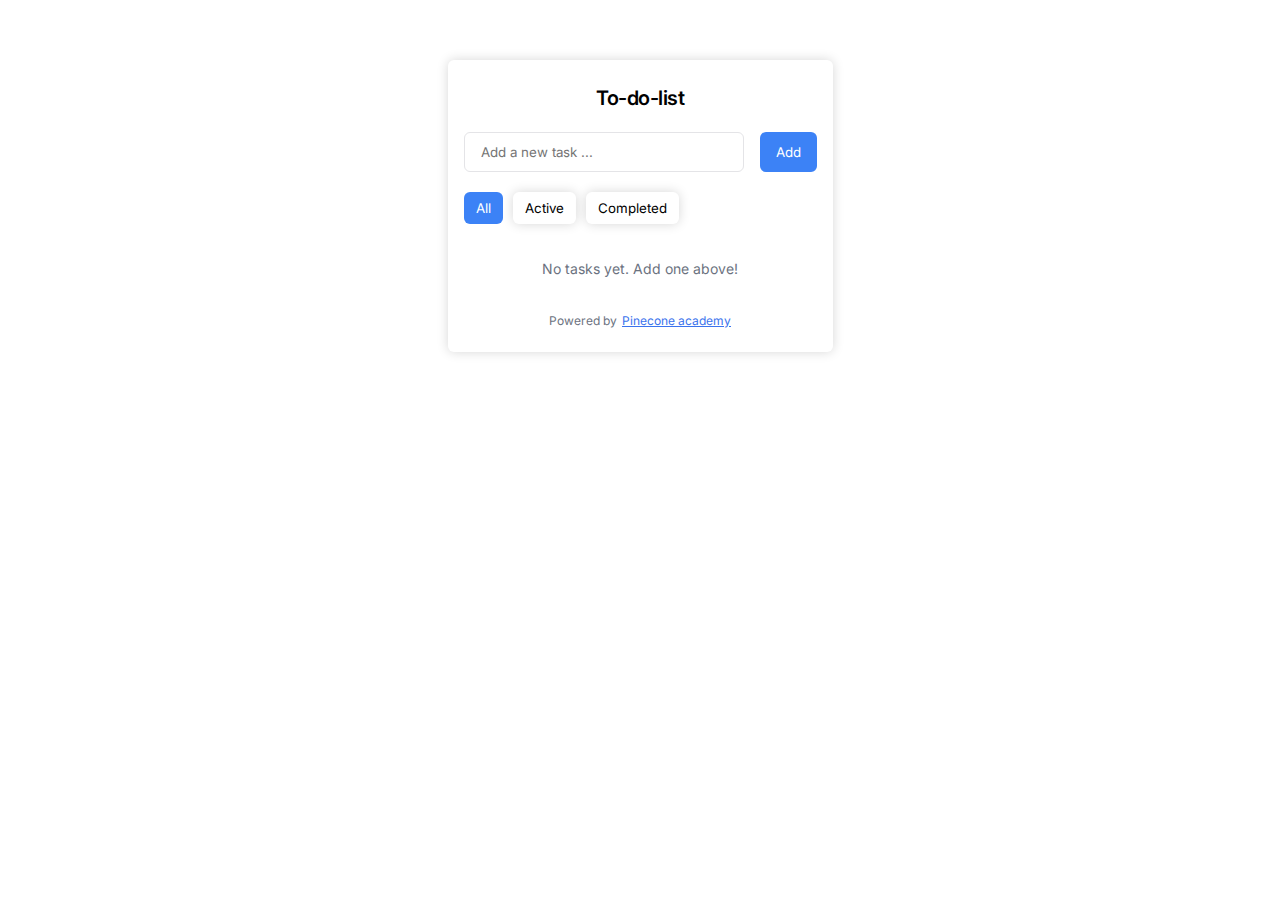
<file: index.html>
<!DOCTYPE html>
<html lang="en">
  <head>
    <meta charset="UTF-8" />
    <meta name="viewport" content="width=device-width, initial-scale=1.0" />
    <title>To-do-application</title>
    <link rel="preconnect" href="https://fonts.googleapis.com" />
    <link rel="preconnect" href="https://fonts.gstatic.com" crossorigin />
    <link
      href="https://fonts.googleapis.com/css2?family=Arvo:ital,wght@0,400;0,700;1,400;1,700&family=Inter:ital,opsz,wght@0,14..32,100..900;1,14..32,100..900&family=Montserrat:ital,wght@0,100..900;1,100..900&family=Open+Sans:ital,wght@0,300..800;1,300..800&display=swap"
      rel="stylesheet"
    />
    <link rel="stylesheet" href="./style.css" />
  </head>
  <body>
    <div class="center">
      <main class="container-main">
        <header>
          <h1 class="header-txt">To-do-list</h1>
        </header>
        <div class="container-input flex">
          <input
            id="input-box"
            class="input-box"
            placeholder="Add a new task ..."
          />
          <button id="newtodo" class="button-add" type="submit">Add</button>
        </div>
        <div class="option-button-container flex">
          <button id="all-selected" class="selected-button" onclick="render()">
            All
          </button>
          <button id="active-selected" class="option-button" onclick="render()">
            Active
          </button>
          <button
            id="complete-selected"
            class="option-button flex"
            onclick="render()"
          >
            Completed
          </button>
        </div>
        <div id="main-list" class="container-main-list"></div>
        <footer class="footer-container">
          <span class="footer-txt">Powered by </span>
          <a href="https://legacy.pinecone.mn/" class="footer-link">
            Pinecone academy</a
          >
        </footer>
      </main>
    </div>
    <script src="./domtodo.js"></script>
  </body>
</html>
</file>
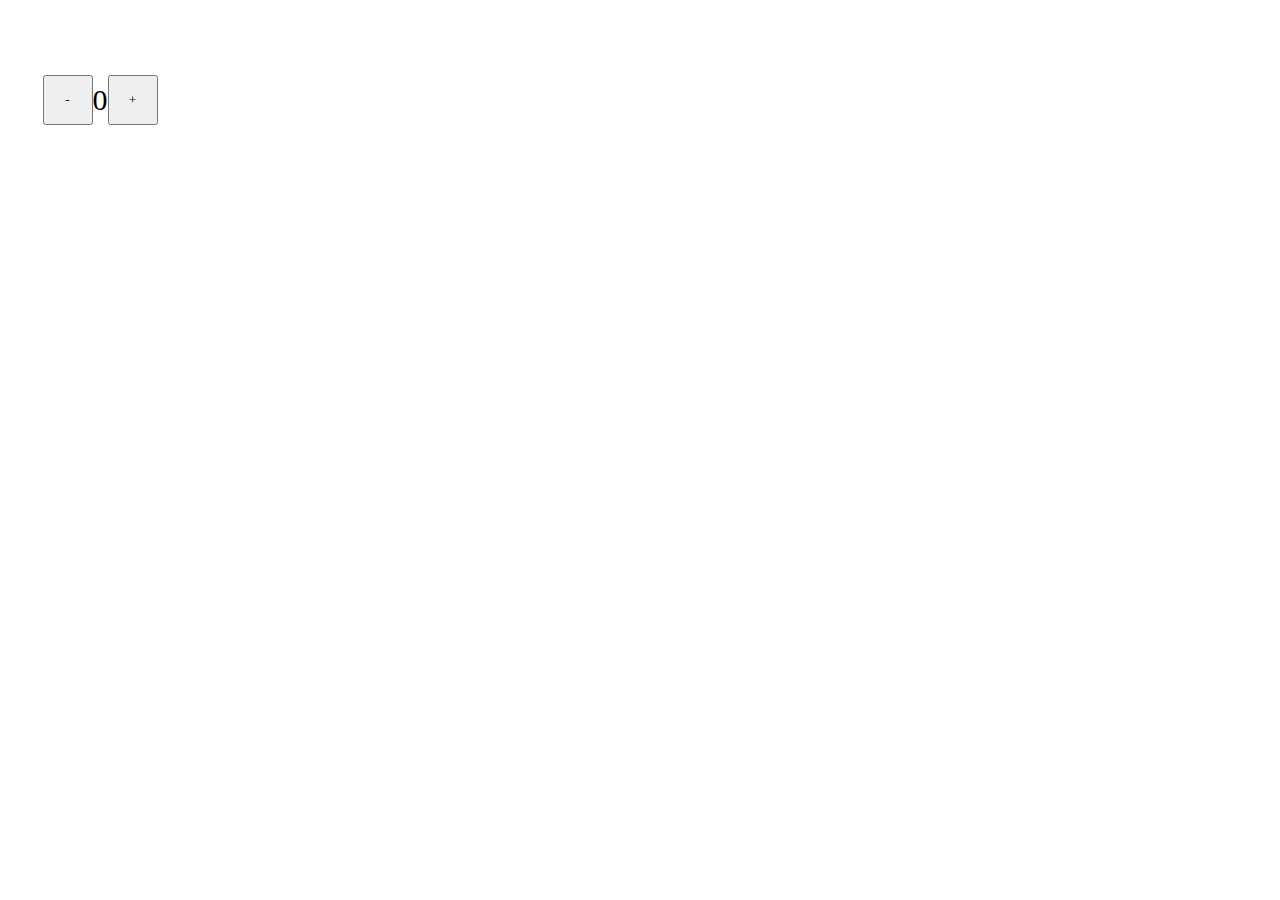
<file: indexAdd.html>
<!DOCTYPE html>
<html lang="en">
  <head>
    <meta charset="UTF-8" />
    <meta name="viewport" content="width=device-width, initial-scale=1.0" />
    <title>Document</title>
    <link rel="stylesheet" href="./addStyle.css" />
  </head>
  <body>
    <div class="container">
      <button id="decrease" class="button">-</button>
      <p id="summary" class="number">0</p>
      <button id="increase" class="button">+</button>
    </div>

    <script src="./add.js"></script>
  </body>
</html>
</file>
<file: style.css>
* {
  margin: 0px;
  padding: 0px;
  box-sizing: border-box;
  font-family: inter;
}

.center {
  display: flex;
  flex-direction: column;
  justify-content: center;
  align-items: center;
}
.flex {
  display: flex;
  align-items: center;
}
.container-main {
  display: flex;
  flex-direction: column;
  justify-content: center;
  width: 385px;
  height: fit-content;
  padding: 24px 16px;
  gap: 20px;
  margin-top: 60px;
  border-radius: 6px;
  background: #fff;
  box-shadow: 0px 0px 12px 0px rgba(0, 0, 0, 0.16);
}
.container-input {
  justify-content: space-between;
}
.input-box {
  border: 1px solid #e4e4e7;
  width: 280px;
  height: 40px;
  padding: 8px 16px;
  flex-direction: column;
  justify-content: center;
  align-items: flex-start;
  border-radius: 6px;
}
.button-add {
  height: 40px;
  padding: 8px 16px;
  align-items: center;
  gap: 10px;
  border-radius: 6px;
  background: #3c82f6;
  border: 0;
  color: white;
}
.option-button-container {
  display: flex;
  align-items: start;
  gap: 10px;
  justify-content: start;
}
.selected-button {
  display: flex;
  height: 32px;
  padding: 4px 12px;
  justify-content: center;
  align-items: center;
  gap: 10px;
  border-radius: 6px;
  background: #3c82f6;
  border: 0;
  color: white;
}
.option-button {
  height: 32px;
  padding: 4px 12px;
  gap: 10px;
  border-radius: 6px;
  background: #fff;
  box-shadow: 0px 0px 12px 0px rgba(0, 0, 0, 0.16);
  border: 0;
  cursor: pointer;
}
.container-main-list {
  display: flex;
  flex-direction: column;
  justify-content: start;
  align-items: start;
  gap: 20px;
}
.container-empty {
  width: 100%;
  justify-content: center;
  padding: 16px;
  color: #6b7280;
  text-align: center;
  font-family: Inter;
  font-size: 14px;
  font-style: normal;
  font-weight: 400;
  line-height: normal;
  visibility: visible;
}
.list-box {
  display: flex;
  width: 345px;
  height: 62px;
  padding: 16px;
  justify-content: space-between;
  align-items: center;
  gap: 10px;
  border-radius: var(6px);
  background: #f9fafb;
  text-wrap: wrap;
}
.container-checked-box {
  gap: 10px;
  text-decoration: line-through;
}
.container-unchecked-box {
  gap: 10px;
  text-decoration: none;
}
.delete-button {
  display: flex;
  padding: 6px 12px;
  justify-content: center;
  align-items: center;
  gap: 10px;
  align-self: stretch;
  color: #ef4444;
  font-family: Inter;
  font-size: 14px;
  font-style: normal;
  font-weight: 400;
  line-height: normal;
  border-radius: 6px;
  background: #fef2f2;
  border: 0;
  cursor: pointer;
}
.container-summary {
  display: flex;
  width: 100%;
  padding: 16px 0px 4px 0px;
  align-items: center;
  justify-content: space-between;
  /* align-self: stretch; */
  font-family: Inter;
  font-size: 14px;
  font-style: normal;
  font-weight: 400;
  line-height: normal;
}
.summary {
  color: #6b7280;
}
.clearCompleted {
  color: #ef4444;
  cursor: pointer;
}
.header-txt {
  text-align: center;
  font-family: Inter;
  font-size: 20px;
  font-style: normal;
  font-weight: 600;
  line-height: 28px;
  letter-spacing: -0.5px;
}
.footer-container {
  width: 100%;
  display: flex;
  justify-content: center;
  align-items: center;
  gap: 5px;
}
.footer-txt {
  color: #6b7280;
  font-family: Inter;
  font-size: 12px;
  font-style: normal;
  font-weight: 400;
  line-height: normal;
}
.footer-link {
  color: #3b73ed;
  font-family: Inter;
  font-size: 12px;
  font-style: normal;
  font-weight: 400;
  line-height: normal;
}
</file>
<file: addStyle.css>
* {
  margin: 0px;
  padding: 0px;
  box-sizing: border-box;
  font-family: inter;
}
.container {
  width: 200px;
  height: 200px;
  display: flex;
  flex-direction: row;
  justify-content: center;
  align-items: center;
}
.button {
  width: 50px;
  height: 50px;
  display: flex;
  justify-content: center;
  align-items: center;
}
.number {
  font-size: 30px;
}
</file>
